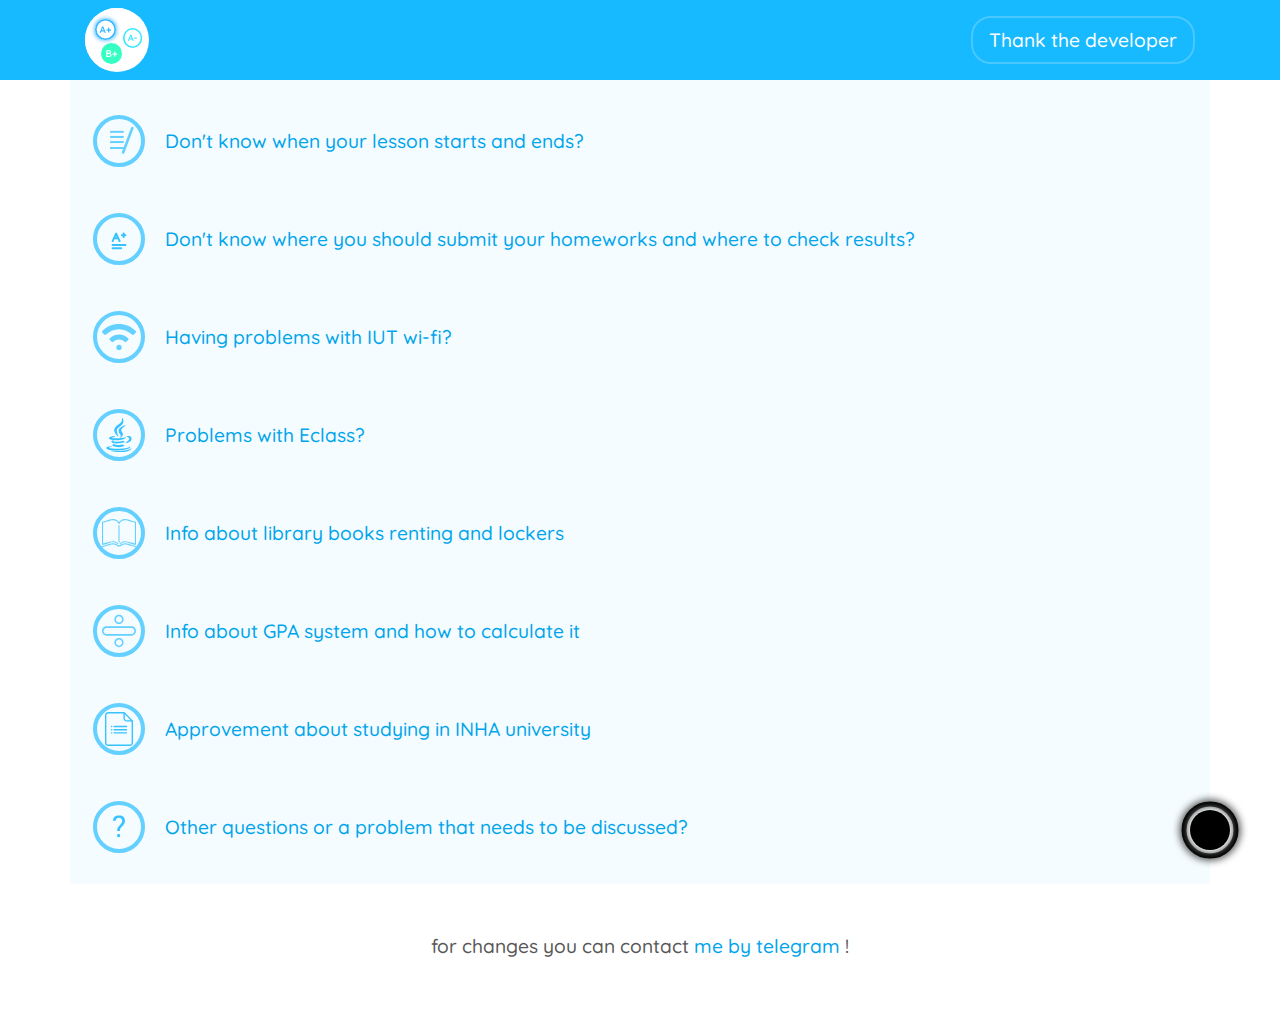
<file: index.html>
<!DOCTYPE html>
<html lang="en">

<head>
    <meta charset="UTF-8">
    <meta name="viewport" content="width=device-width, initial-scale=1.0">
    <meta http-equiv="X-UA-Compatible" content="ie=edge">
    <meta name="inhalist web app", content="Inha university inside recourses informational site">
    <meta name="inhalist.web.app", content="Inha university inside recourses informational site">
    <meta name="Inhalist", content="Inha university inside recourses informational site">
    <meta name="Inha list", content="Inha university inside recourses informational site">
    <meta name="inha", content="Inha university inside recourses informational site">
    <meta name="inha gpa calculator", content="Inha university inside recourses informational site">
    <meta name="inha problem", content="Inha university inside recourses informational site">
    <meta name="inha wi-fi", content="Inha university inside recourses informational site">
    <meta name="Inha logout", content="Inha university inside recourses informational site">
    <meta name="Inha log out", content="Inha university inside recourses informational site">
    <meta name="Inha help", content="Inha university inside recourses informational site">
    <meta name="Iut list", content="Inha university inside recourses informational site">
    <meta name="Inha links", content="Inha university inside recourses informational site">
    <meta name="Inha university Tashkent", content="Inha university inside recourses informational site">
    <meta name="Inha university in Tashkent", content="Inha university inside recourses informational site">
    <link href="https://fonts.googleapis.com/css?family=Quicksand:400,500&display=swap" rel="stylesheet">
    <link rel="stylesheet" href="https://stackpath.bootstrapcdn.com/bootstrap/4.3.1/css/bootstrap.min.css"
        integrity="sha384-ggOyR0iXCbMQv3Xipma34MD+dH/1fQ784/j6cY/iJTQUOhcWr7x9JvoRxT2MZw1T" crossorigin="anonymous">
    <link rel="stylesheet" href="styles.css">
    <link rel="stylesheet" href="dark.css">
    <title>IUTList</title>
</head>

<body id="body">
    <div class="theme" id="theme"><img src="img/Component3.svg" alt=""></div>
    <nav>
        <div class="container d-flex justify-content-between">
            <a href="calculator.html" class="navbar-brand my-2 p-0"><img src="img/calculator.svg" alt=""></a>
            <a href="img/thanks.jpg" class="thanks align-self-center px-3 py-2">Thank the developer</a>
        </div>
    </nav>
    <div class="content">
        <div class="container" id="container">It seems your browser doesn't support JavaScript</div>
    </div>
    <footer class="text-center py-5 px-5">
        <p id="telContact"></p>
    </footer>
    <div class="py-2"></div>

    <script src="script.js"></script>
    <script src="content.js"></script>
    <script src="https://code.jquery.com/jquery-3.3.1.slim.min.js"
        integrity="sha384-q8i/X+965DzO0rT7abK41JStQIAqVgRVzpbzo5smXKp4YfRvH+8abtTE1Pi6jizo" crossorigin="anonymous">
    </script>
    <script src="https://cdnjs.cloudflare.com/ajax/libs/popper.js/1.14.7/umd/popper.min.js"
        integrity="sha384-UO2eT0CpHqdSJQ6hJty5KVphtPhzWj9WO1clHTMGa3JDZwrnQq4sF86dIHNDz0W1" crossorigin="anonymous">
    </script>
    <script src="https://stackpath.bootstrapcdn.com/bootstrap/4.3.1/js/bootstrap.min.js"
        integrity="sha384-JjSmVgyd0p3pXB1rRibZUAYoIIy6OrQ6VrjIEaFf/nJGzIxFDsf4x0xIM+B07jRM" crossorigin="anonymous">
    </script>
</body>

</html>
</file>
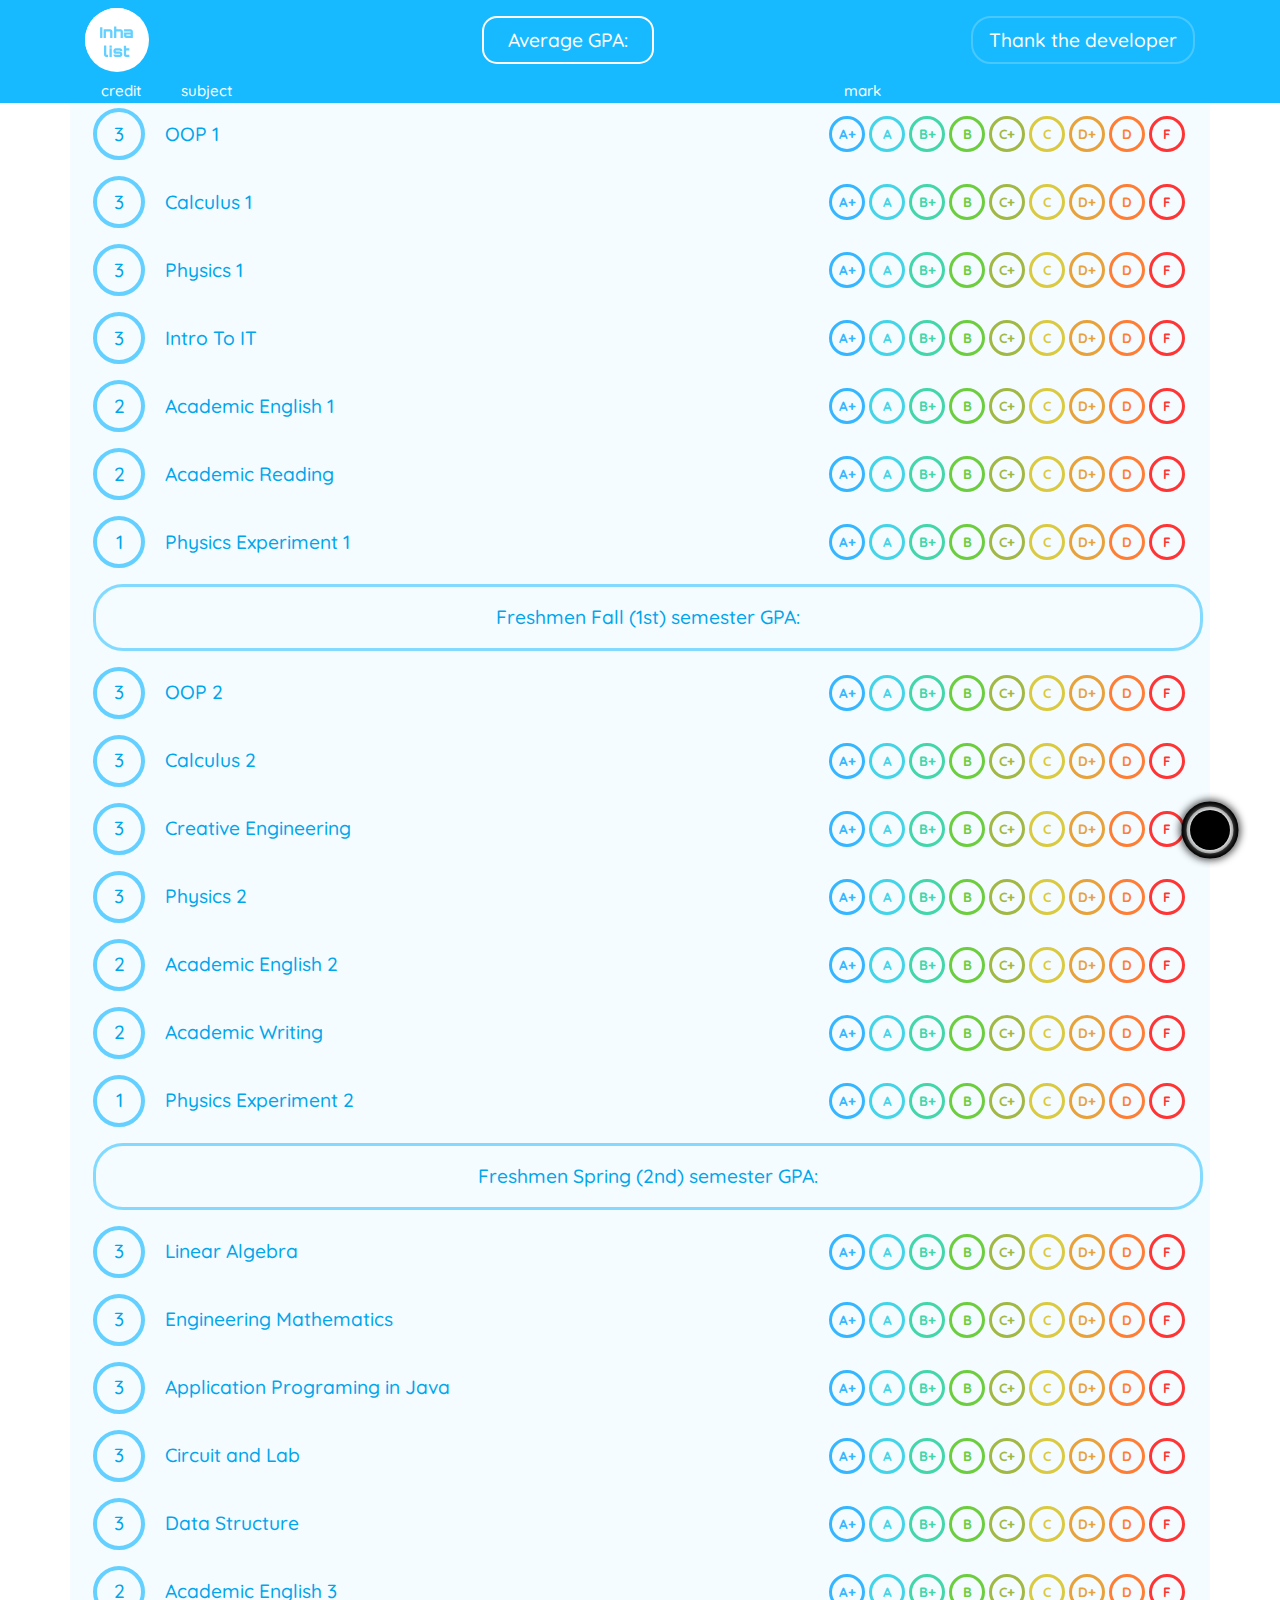
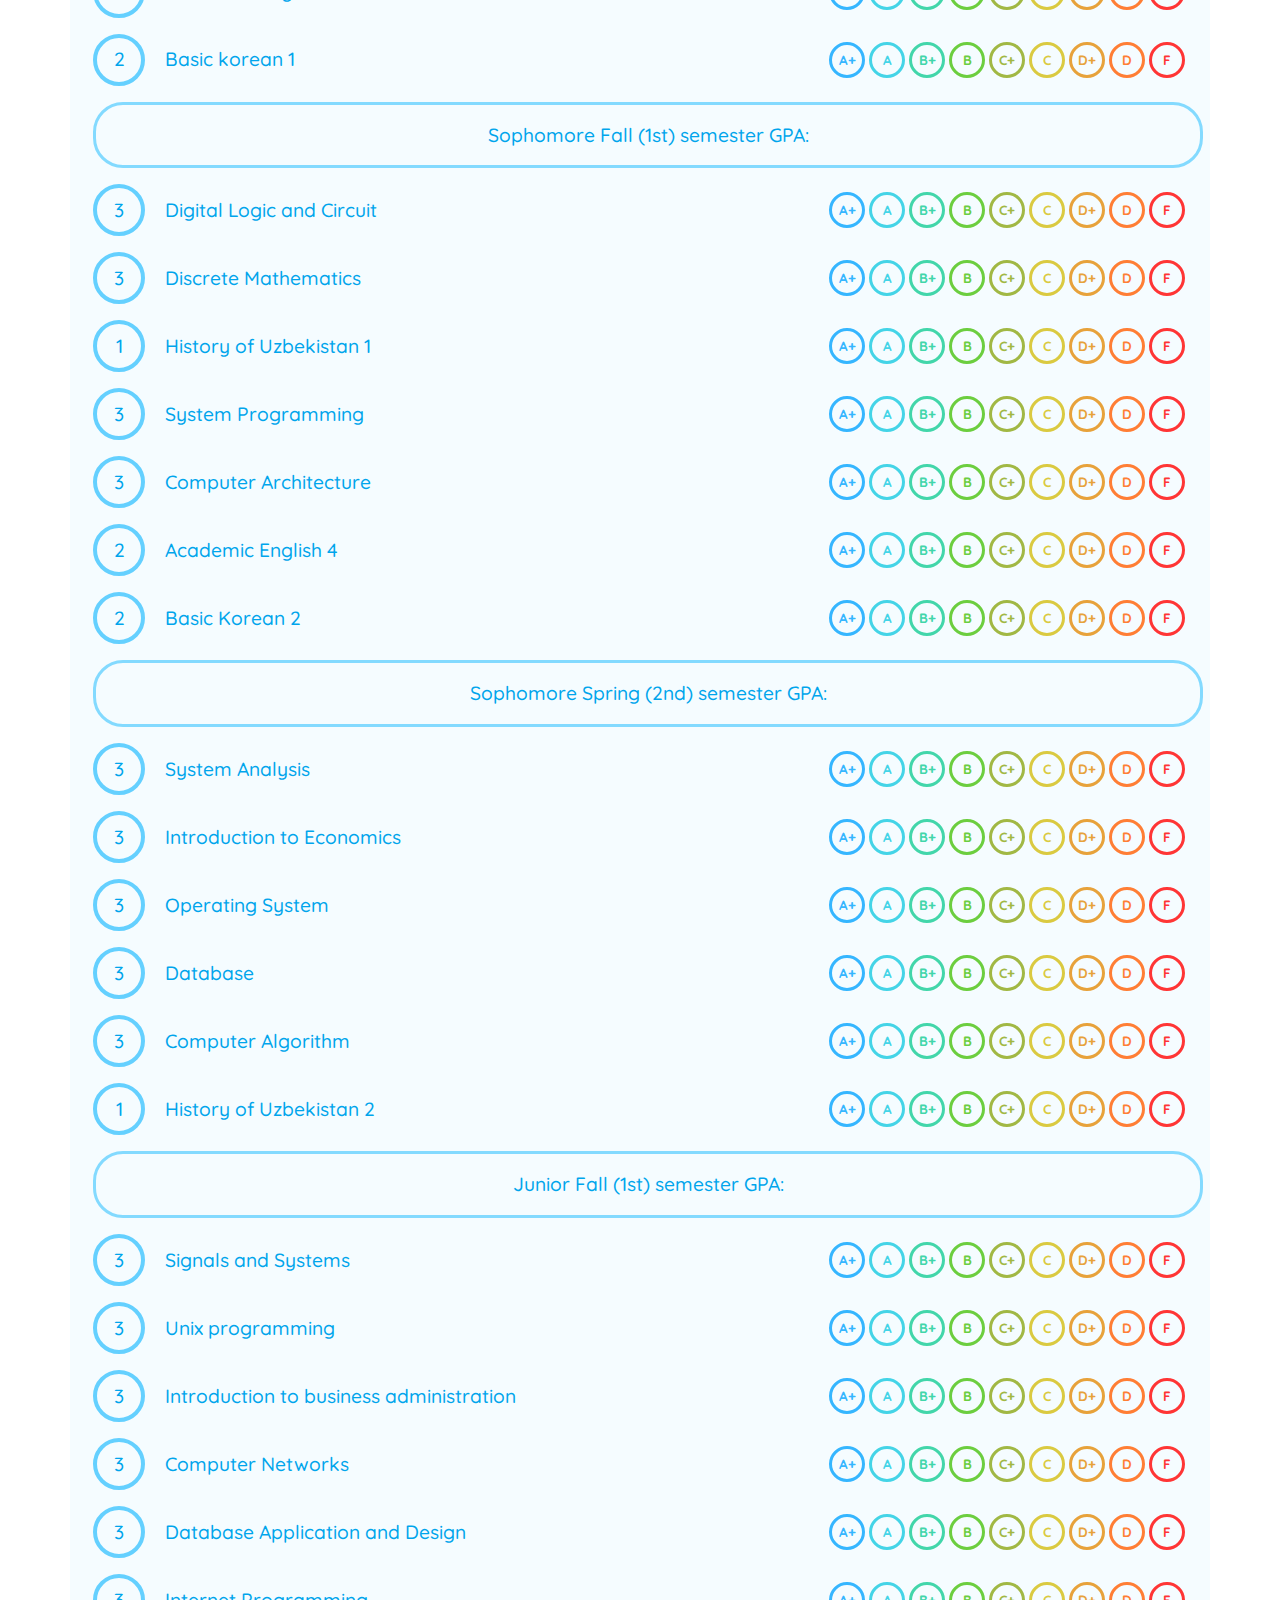
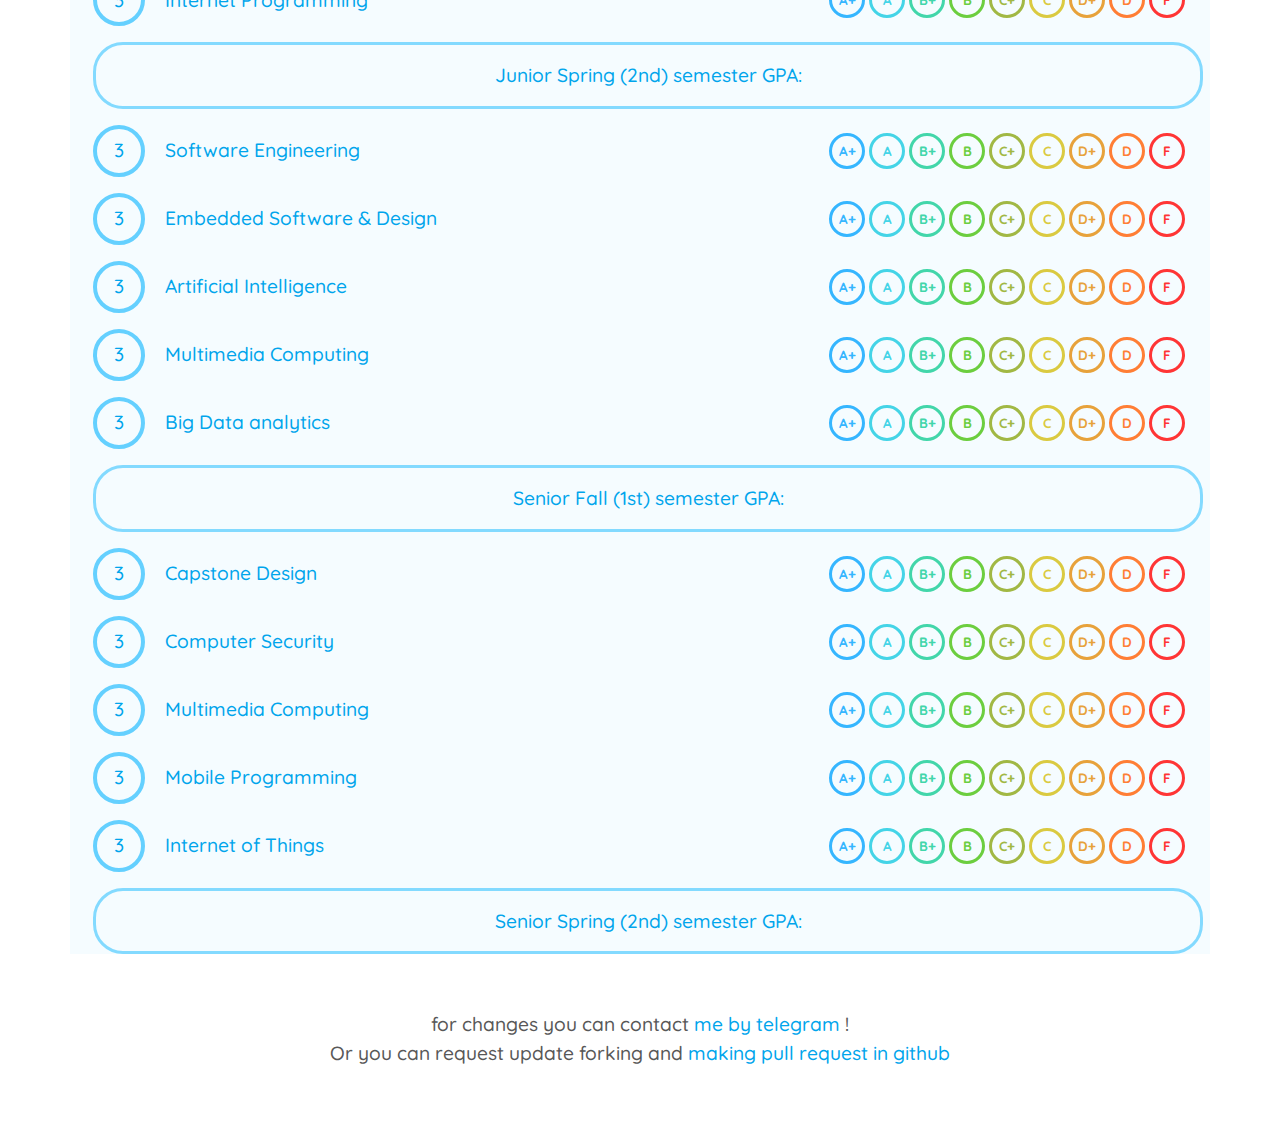
<file: calculator.html>
<!DOCTYPE html>
<html lang="en">

<head>
    <meta charset="UTF-8">
    <meta name="viewport" content="width=device-width, initial-scale=1.0">
    <meta http-equiv="X-UA-Compatible" content="ie=edge">
    <link href="https://fonts.googleapis.com/css?family=Quicksand:400,500&display=swap" rel="stylesheet">
    <link rel="stylesheet" href="https://stackpath.bootstrapcdn.com/bootstrap/4.3.1/css/bootstrap.min.css"
        integrity="sha384-ggOyR0iXCbMQv3Xipma34MD+dH/1fQ784/j6cY/iJTQUOhcWr7x9JvoRxT2MZw1T" crossorigin="anonymous">
    <link rel="stylesheet" href="styles.css">
    <link rel="stylesheet" href="dark.css">
    <link rel="stylesheet" href="./calculator.css">
    <title>GPACalculator</title>
</head>

<body id="body">
    <div class="theme" id="theme"><img src="img/Component3.svg" alt=""></div>
    <nav>
        <div class="container d-flex justify-content-between flex-wrap">
            <a href="index.html" class="navbar-brand my-2 p-0"><img src="img/logo.svg" alt=""></a>
            <div class="align-self-center text-white">
                <p class="text-white px-4 py-2 rounded" style="border: 2px solid white; border-radius: 15px !important;">Average GPA: <span id="gpa"></span></p>
            </div>
            <a href="img/thanks.jpg" class="thanks align-self-center do-not-show-on-small-device px-3 py-2">Thank the developer</a>
        </div>
        <div class="container d-flex text-white" style="font-size: 15px">
            <p class="mx-3">credit</p>
            <p class="mx-4">subject</p>
            <p style="margin-left: 53%;" class="do-not-show-on-small-device">mark</p>
        </div>
    </nav>
    <div class="content">
        <div class="container" id="container">
            It seems your browser doesn't support JavaScript
        </div>
    </div>
    <footer class="text-center py-5 px-5">
        <p id="telContact"></p>
        <p id="edit-request">
            Or you can request update forking and 
            <a href="https://github.com/Jor-ban/inhalist/blob/master/calculator-data.js">making pull request in github</a>
        </p>
    </footer>
    <div class="py-2"></div>
    <script type="module" src="script.js"></script>
    <script type="module" src="calculator.js"></script>
    <script src="https://code.jquery.com/jquery-3.3.1.slim.min.js"
        integrity="sha384-q8i/X+965DzO0rT7abK41JStQIAqVgRVzpbzo5smXKp4YfRvH+8abtTE1Pi6jizo" crossorigin="anonymous">
    </script>
    <script src="https://cdnjs.cloudflare.com/ajax/libs/popper.js/1.14.7/umd/popper.min.js"
        integrity="sha384-UO2eT0CpHqdSJQ6hJty5KVphtPhzWj9WO1clHTMGa3JDZwrnQq4sF86dIHNDz0W1" crossorigin="anonymous">
    </script>
    <script src="https://stackpath.bootstrapcdn.com/bootstrap/4.3.1/js/bootstrap.min.js"
        integrity="sha384-JjSmVgyd0p3pXB1rRibZUAYoIIy6OrQ6VrjIEaFf/nJGzIxFDsf4x0xIM+B07jRM" crossorigin="anonymous">
    </script>
</body>

</html>
</file>
<file: styles.css>
body{
    font-size: 1.2rem;
    font-family: 'Quicksand', sans-serif;
    font-weight: 500;
    color: #585858;
}
.thanks{
    border-radius: 20px;
    border: 2px solid rgba(255, 255, 255, 0.212);
    color: white !important;
}
.thanks:hover{
    color: white !important;
    border-color: white;
}
.theme{
    z-index: 666;
    position: fixed;
    bottom: 32px;
    right:32px;
}
nav{
    position: fixed;
    top: 0;
}
a{
    color: #00a5ec !important;
    text-decoration: none !important;
} 
p{
    margin:0;
}
.pl-10, .px-10{
    padding-left: 5rem !important;
}
.pr-10, .px-10{
    padding-right: 5em !important;
}
nav{
    z-index: 666;
    min-height: 80px;
    width: 100%;
    background-color: rgb(24, 186, 255);
}
.navbar-brand{
    background-color: white;
    width: 64px;
    height: 64px;
    border-radius: 32px;
}
.nav-item{
    cursor: pointer;
    max-width: 44px;    
    margin-right: 2rem;
    max-height: 44px;
    min-width: 44px;
    min-height: 44px;
    border-radius: 50%;
}
.nav-item:hover{
    border: 3px solid rgb(255, 255, 255);
}
.content .container{
    z-index:-1;
    padding-top:100px;
    background-color: rgb(245, 252, 255);
}
.card, .card-header, .card{
    background-color: rgb(245, 252, 255);
    border:none !important;
}
.card-header{
    color: #00a5ec !important;
}
.list-border{
    height: 3px;
    width: 75%;
    margin-left: 8.2%;

}
.list-hover:hover{
    padding-left: 0.6rem !important; 
}
.list-hover:hover .list-border{
    box-shadow: inset  0 0 2px 2px #35C2FF;
}
.section-icon{
    margin-right: 20px;
    min-width: 52px;
    width: 52px;
    height: 52px;
    border: 4px solid #64D0FF;
    border-radius: 50%;
    display: flex;
    align-items: center;
    justify-content: center;
}
.red{
    border-left: 3px solid #FFA6A0;
}
.yellow{
    border-left: 3px solid #FFF0A0;
}
.green{
    border-left: 3px solid #BFFFA0;
}
.red, .yellow, .green{
    color: rgb(51, 51, 51);
    margin-left: 2.8rem;
    padding-left:2.6rem;
    padding-right: 10rem;
}
.active{
    border-radius: 50px;
    margin-right: 7rem;
    padding-left: 0.6rem !important; 
    background-color: rgb(79, 202, 255);
    color: white !important;
    box-shadow: 0 0 10px rgba(6, 180, 255, 0.685);
}
.card-header{
    box-shadow: none !important;
}
.active .section-icon{
    background-color: white;
    border-color: white;
}
.border-down{
    height: 3px;
    width: 80%;
    margin-top: 1.2rem;
    margin-left: 2rem;
    background: rgba(53, 194, 255, 0.302);
}
.card-body .d-flex{
    padding-left: 30px;
}
/*calculator style settings*/
.container> div{
    color: #00a5ec;
}
.mark-option {
    cursor: pointer;
    display: flex;
    justify-content: center;
    align-items: center;
    font-size: 70%;
    margin:2px;
    font-weight: 900;
    color: #FF3535;
    border: 3px solid #FF3535;
}

.container{
    /* min-width: 390px; */
}
.course-name {
    max-width: 400px;
}
@media(min-width:992px){
    .mark-option {
        width: 36px;
        height: 36px;
        border-radius: 22px;
    }
}
@media(max-width:992px){
    .active{
        border-radius: 60px;
    }
    .card-header{
        padding-left: 7px !important;
    }
    .mark-option {
        width: 26px;
        height: 26px;
        border-radius: 20px;
        border-width: 2px;
    }
    .course-name {
        max-width: 300px;
    }
}
@media(max-width:768px){
    .mark-option {
        border-width: 2px;
    }
    .el{
        display: initial;
    }
    .el > div{
        width: 100%;
    }
    .do-not-show-on-small-device{
        display: none;
    }
    .theme{
        bottom: 3px;
        right: 3px;
    }
    .red, .yellow, .green{
        margin-left: 0.2rem;
        padding-left:0.8rem;
        padding-right: 1rem;
    }
    .active{
        border-radius: 33px;
        margin:0;
    }
    .collapse{
        margin:0 !important;
        padding:0 !important;
    }
}
@media (max-width: 576px) {
    .section-icon {
        border-width: 2px;
        width: 30px;
        min-width: 30px;
        height: 30px;
        margin: 0px;
        margin-right: 10px;
    }
    .active{
        padding-left: 0;
        border-radius: 20px;
    }
    .green, .yellow, .red{
        padding-left: 15px !important;
    }
    *{
        font-size: 15px;
    }
    .mark-option {
        font-size: 12px !important;
    }
}
</file>
<file: dark.css>
.dark nav{
    background-color: black !important;
}
.dark{
    color: white;
    background-color: rgb(63, 63, 63);
}
.dark .card , .dark .card-header, .dark .container{
    background-color: rgb(41, 41, 41);
}
.dark nav .container{
    background-color: black !important;
}
.dark .active{
    background-color: black;
}
.dark .border-down{
    background-color: black;
}
.dark .red{
    color: rgb(202, 202, 202);
}
.dark .green{
    color: rgb(202, 202, 202);
}
.dark .yellow{
    color: rgb(202, 202, 202);
}
.dark .container > .course:hover {
    background-color: rgb(34, 33, 33);
}
.dark .mark-option.active-mark {
    color: black !important;
}
</file>
<file: calculator.css>
.container > .course:hover {
  background-color: #ffffff;
  border-radius: 40px;
}

.d{border-color: #FF7E35 !important; color: #FF7E35 !important;}    
.dPlus{border-color: #e7a23b !important; color: #e7a23b !important;}
.c{border-color: #daca41 !important; color: #daca41 !important;}
.cPlus{border-color: #a1b844 !important; color: #a1b844 !important;}
.b{border-color: #6cce3f !important; color: #6cce3f !important;}
.bPlus{border-color: #42d6aa !important; color: #42d6aa !important;}
.a{border-color: #44d4e7 !important; color: #44d4e7 !important;}
.aPlus{border-color: #35B6FF !important; color: #35B6FF !important;}
/*hovers*/
.f:hover{box-shadow: 0px 0px 5px #FF3535 !important;}
.d:hover{box-shadow: 0px 0px 5px #FF7E35 !important;}    
.dPlus:hover{box-shadow: 0px 0px 5px #e7a23b !important;}
.c:hover{box-shadow: 0px 0px 5px#daca41 !important;}
.cPlus:hover{box-shadow: 0px 0px 5px #a1b844 !important;}
.b:hover{box-shadow: 0px 0px 5px #6cce3f !important;}
.bPlus:hover{box-shadow: 0px 0px 5px #42d6aa !important;}
.a:hover{box-shadow: 0px 0px 5px #44d4e7 !important;}
.aPlus:hover{box-shadow: 0px 0px 5px #35B6FF !important;}
/*activated marks*/
.f.active-mark{background-color: #FF3535 !important; color: white !important;}
.d.active-mark{background-color: #FF7E35 !important; color: white !important;}
.dPlus.active-mark{background-color: #e7a23b !important; color: white !important;}
.c.active-mark{background-color: #daca41 !important; color: white !important;}
.cPlus.active-mark{background-color: #a1b844 !important; color: white !important;}
.b.active-mark{background-color:#6cce3f !important; color: white !important; }
.bPlus.active-mark{background-color: #42d6aa !important; color: white !important;}
.a.active-mark{background-color: #44d4e7 !important; color: white !important;}
.aPlus.active-mark{background-color: #35B6FF !important; color: white !important;}
</file>
